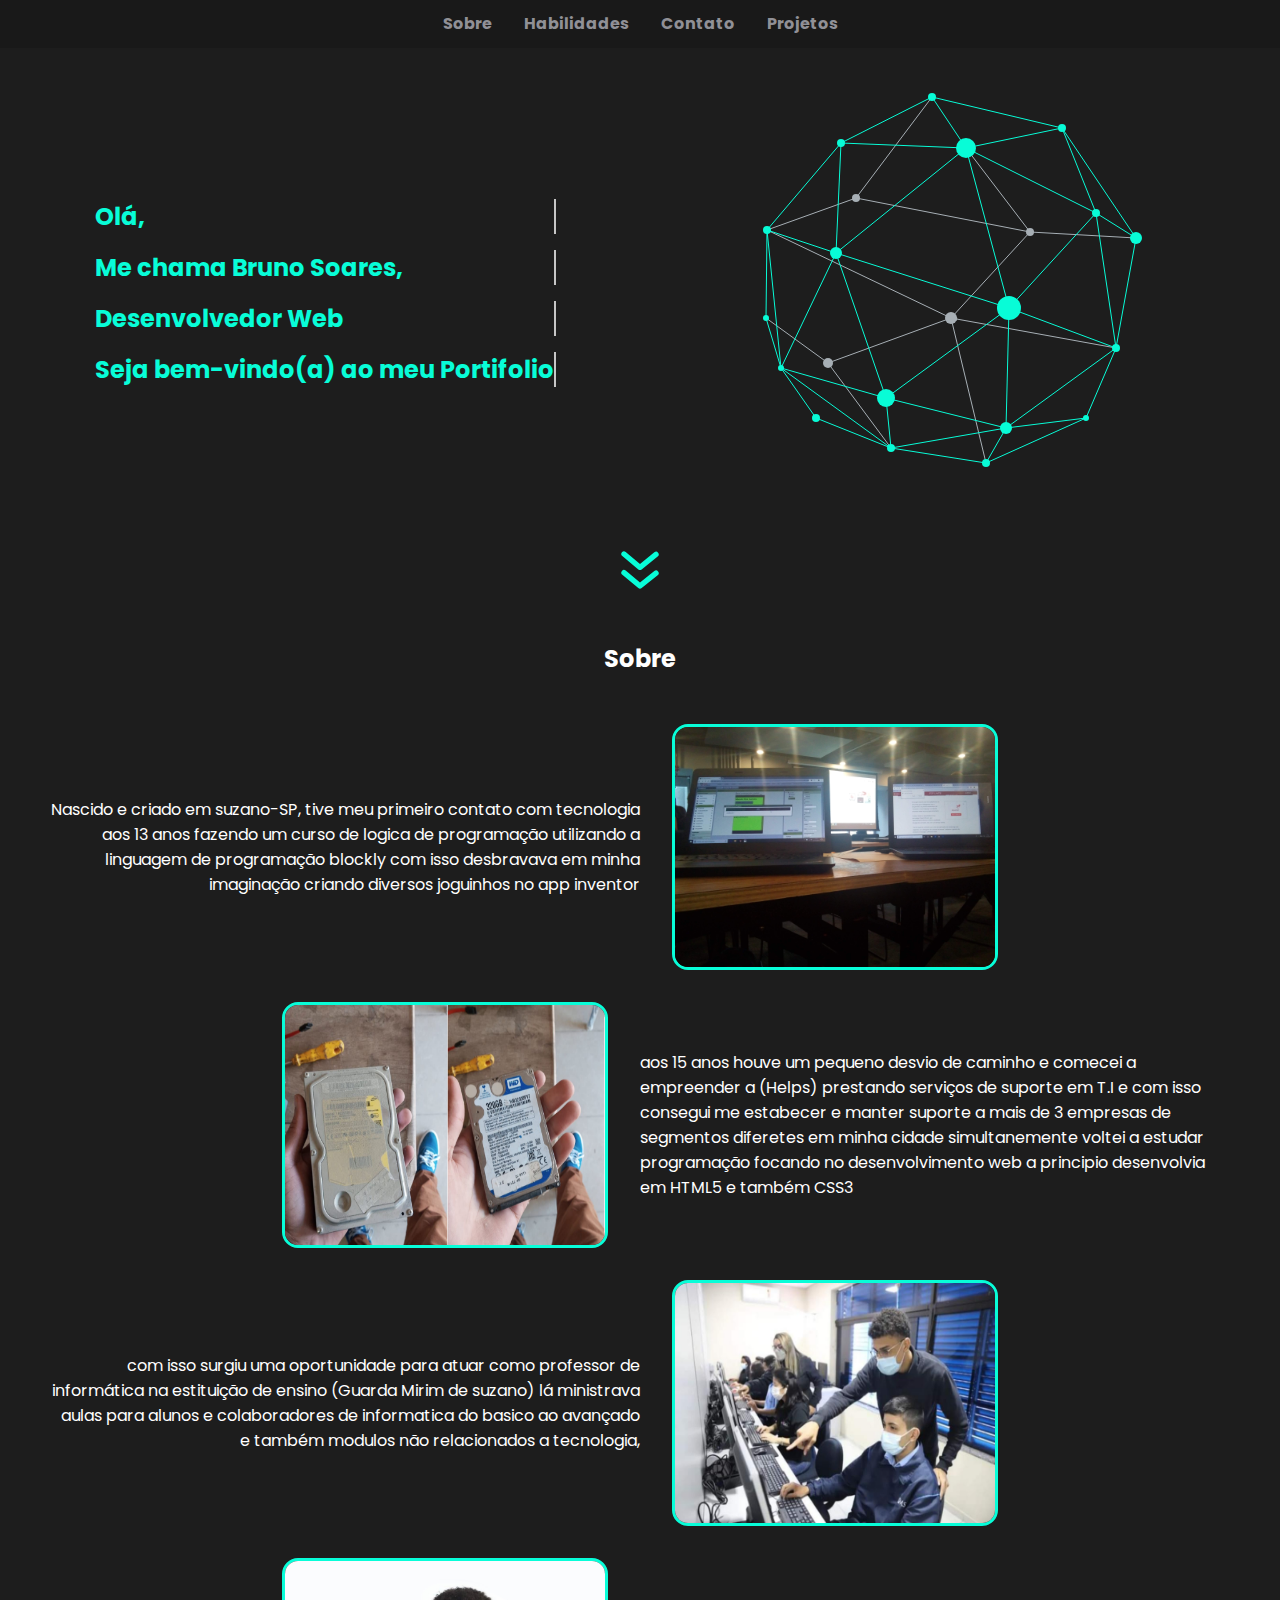
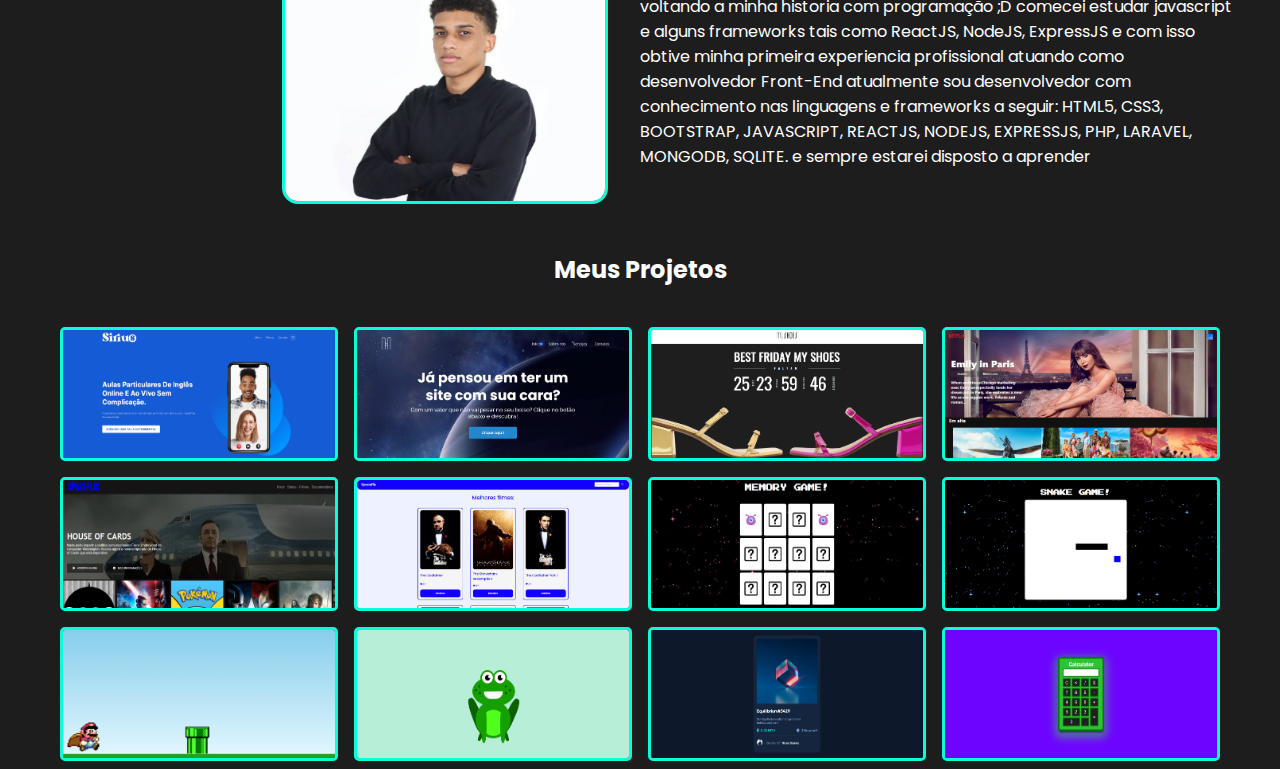
<file: index.html>
<!DOCTYPE html>
<html lang="pt-br">

<head>
  <meta charset="UTF-8">
  <meta http-equiv="X-UA-Compatible" content="IE=edge">
  <meta name="viewport" content="width=device-width, initial-scale=1.0">
  <link rel="stylesheet" href="assets/styles/style.css">
 
  <link href="https://fonts.googleapis.com/icon?family=Material+Icons" rel="stylesheet">
  <title>Portifolio - Bruno Soares</title>
  <script src="https://code.jquery.com/jquery-2.2.4.min.js"></script>
</head>

<body>
  <nav>
    <a href="">Sobre</a>
    <a href="">Habilidades</a>
    <a href="">Contato</a>
    <a href="">Projetos</a>
  </nav>
  <section>
    <!-- <canvas style="position: absolute;left:0;z-index: 0;" id="myCanvas" width="1366" height="657"></canvas> -->
    <main>
      <section class="flex-main">
        <div class="h1-style">
          <h1 class="line typing-animation">Olá,</h1>
          <h1 class="line-2 typing-animation-2"> Me chama Bruno Soares, </h1>
          <h1 class="line-3 typing-animation-3"> Desenvolvedor Web </h1>
          <h1 class="line-4 typing-animation-4"> Seja bem-vindo(a) ao meu Portifolio</h1>
        </div>
        <div class="geo">
          <div id="geo-globe">
            <canvas id="canvas"></canvas>
          </div>
        </div>
      </section>

      <div class="arrow">
        <a href="#about">
          <img src="/assets/images/svgs/arrow.svg" alt="">
        </a>
        <div>

    </main>






  </section>
  <section id="about">




    <h2>Sobre</h2>

    <div class="history-p1">
      <p>Nascido e criado em suzano-SP, tive meu primeiro contato com tecnologia aos 13 anos fazendo um curso de logica
        de programação utilizando a linguagem de programação blockly com isso desbravava em minha imaginação criando
        diversos joguinhos no app inventor </p>
        <img  id="" src="/assets/images/about/notebook-facebook.jpg" alt="">
    </div>

    <div class="history-p2">
      <img src="/assets/images/about/hd-novo.png" alt="">
      <p>aos 15 anos houve um pequeno desvio de caminho e comecei a empreender a (Helps) prestando
      serviços de suporte em T.I e com isso consegui me estabecer e manter suporte a mais de 3 empresas de segmentos
      diferetes em minha cidade simultanemente voltei a estudar programação focando no desenvolvimento web a principio
      desenvolvia em HTML5 e também CSS3 </p>
     
    </div>
   

    <div class="history-p3">
      <p>
      com isso surgiu uma oportunidade para atuar como professor de informática na estituição de ensino (Guarda Mirim de
      suzano) lá ministrava aulas para alunos e colaboradores de informatica do basico ao avançado e também modulos não
      relacionados a tecnologia,
    </p>
    <img src="/assets/images/about/ministrando-aula.png" alt="">
   
    </div>


    <div class="history-p4">
      <img src="/assets/images/about/bruno-perfil.jpg" alt="">
      <p>
      voltando a minha historia com programação ;D comecei estudar javascript e alguns frameworks tais como ReactJS,
      NodeJS, ExpressJS e com isso obtive minha primeira experiencia profissional atuando como desenvolvedor Front-End
      atualmente sou desenvolvedor com conhecimento nas linguagens e frameworks a seguir: HTML5, CSS3, BOOTSTRAP,
      JAVASCRIPT, REACTJS, NODEJS, EXPRESSJS, PHP, LARAVEL, MONGODB, SQLITE. e sempre estarei disposto a aprender
    </p>
    
  </div>
  </section>

  <section id="projects">
    <h2>Meus Projetos</h2>
    <div>
      
      <img src="/assets/images/projects/Sirius Educação - besirius.com.br.png" alt="">
      <div>
        <p></p>
      </div>

      <img src="/assets/images/projects/Helps - helpsco.netlify.app.png" alt="">
      <div>
        <p></p>
      </div>

      <img src="/assets/images/projects/MyShoes - myshoes-.png" alt="">
      <div>
        <p></p>
      </div>

      <img src="/assets/images/projects/Netflix Clone by Bruno Soares.png" alt="">
      <div>
        <p></p>
      </div>
      <img src="/assets/images/projects/SPACEFLIX - spaceflix.netlify.app.png" alt="">
      <div>
        <p></p>
      </div>

      <img src="/assets/images/projects/SpaceFlix.png" alt="">
      <div>
        <p></p>
      </div>

      <img src="/assets/images/projects/Milky Way Memory Game.png" alt="">
      <div>
        <p></p>
      </div>

      <img src="/assets/images/projects/Snake Game.png" alt="">
      <div>
        <p></p>
      </div>

      <img src="/assets/images/projects/mario bros.png" alt="">
      <div>
        <p></p>
      </div>

      <img src="/assets/images/projects/Sapinho - sapinho.netlify.app.png" alt="">
      <div>
        <p></p>
      </div>

      <img src="/assets/images/projects/NTF CARD - nft-card-preview-br.netlify.app.png" alt="">
      <div>
        <p></p>
      </div>

      <img src="/assets/images/projects/Calculator by bruno - calculator-bruno.netlify.app.png" alt="">
     <div>
        <p></p>
      </div>
      
      
  </div>
  </section>

  <script type="text/javascript" src="assets/javascript/animation.js"></script>
  <script type="text/javascript" src="assets/javascript/pointer.js"></script>
</body>

</html>
</file>
<file: assets/styles/style.css>
@import url('https://fonts.googleapis.com/css2?family=Poppins:wght@200&display=swap');
@import url('https://fonts.googleapis.com/css2?family=Lato:wght@900&display=swap');



* {
  padding: 0;
  margin: 0;
  vertical-align: baseline;
  list-style: none;
  border: 0;

  /* cursor: none !important; */
  font-family: 'Poppins', sans-serif;
}

body {

  background-color: #1D1D1D;

}

main {
  display: flex;
  flex-direction: column;
  align-items: center;
}

.arrow {
  width: 5%;
}

nav {
  font-weight: bold;
  display: flex;
  text-align: left;
  /* width: 100%; */
  justify-content: center;
  background-color: #191919;
}

nav>a {
  padding: 0 1rem 0 1rem;
  text-align: left;

  font-size: 1rem;
  color: #909096;
  line-height: 3rem;

  -o-transition: color 0.3s, background-color 0.3s;
  transition: color 0.3s, background-color 0.3s;
  text-decoration: none;
}

nav a:hover {
  color: #08FDD8;
  background-color: rgba(0, 255, 255, 0.116);
}

.flex-main {
  display: flex;
  justify-content: space-between;

}

.flex-main>.h1-style {
  display: flex;
  flex-direction: column;
  /* align-content: center; */
  justify-content: center;
  margin-right: 5rem;
}

.flex-main>.geo {
  margin-left: 5rem;
}

.line {
  border-right: 2px solid rgba(255, 255, 255, 0.75);
  color: rgba(255, 255, 255, 0.75);
  font-size: 1.5em;
  z-index: 2;
  color: #08FDD8;
  font-weight: bold;
  white-space: nowrap;
  overflow: hidden;
  /* text-align: left; */
}

.line-2 {
  margin-top: 1rem;
  border-right: 2px solid rgba(255, 255, 255, 0.75);
  color: rgba(255, 255, 255, 0.75);
  font-size: 1.5em;
  z-index: 2;
  color: #08FDD8;
  font-weight: bold;
  white-space: nowrap;
  overflow: hidden;
  /* text-align: center; */
}

.line-3 {
  margin-top: 1rem;
  border-right: 2px solid rgba(255, 255, 255, 0.75);
  color: rgba(255, 255, 255, 0.75);
  font-size: 1.5em;
  z-index: 2;
  color: #08FDD8;
  font-weight: bold;
  white-space: nowrap;
  overflow: hidden;
  /* text-align: center; */
}

.line-4 {
  margin-top: 1rem;
  border-right: 2px solid rgba(255, 255, 255, 0.75);
  color: rgba(255, 255, 255, 0.75);
  font-size: 1.5em;
  z-index: 2;
  color: #08FDD8;
  font-weight: bold;
  white-space: nowrap;
  overflow: hidden;
  /* text-align: center; */
}

.typing-animation {
  animation: animation 500ms steps(40) infinite normal, typing 1s steps(40) 1s normal both;
}

.typing-animation-2 {
  animation: animation 500ms steps(40) infinite normal, typing-2 3s steps(40) 1s normal both;
}

.typing-animation-3 {
  animation: animation 500ms steps(40) infinite normal, typing-3 4s steps(40) 1s normal both;
}

.typing-animation-4 {
  animation: animation 500ms steps(40) infinite normal, typing-4 5s steps(40) 1s normal both;
}

@keyframes typing {
  from {
    width: 0;
  }

  to {
    width: 2em;
  }
}

@keyframes typing-2 {
  from {
    width: 0;
  }

  to {
    width: 12em;
  }
}

@keyframes typing-3 {
  from {
    width: 0;
  }

  to {
    width: 10em;
  }
}

@keyframes typing-4 {
  from {
    width: 0;
  }

  to {
    width: 18em;
  }
}

@keyframes animation {
  from {
    border-right-color: #08FDD8;
  }

  to {
    border-right-color: transparent;
  }
}

#about {
  color: white;
  display: flex;
  flex-direction: column;
  align-items: center;
  margin: 2rem;
}

#about>.history-p1>img,
#about>.history-p2>img,
#about>.history-p3>img,
#about>.history-p4>img {
  width: 20rem;
  height: 15rem;
  max-width: 20rem;
  max-height: 15rem;

}

#about>.history-p1>p {

  width: 100%;
  max-width: 50%;
  text-align: right;
  display: flex;
  align-items: center;
}

#about>.history-p1>img {
  margin-left: 2rem;

  border: 3px solid #08FDD8;
  border-radius: 1rem;
}

#about>.history-p1 {
  display: flex;
  margin: 1rem;
  justify-content: flex-start;
}

#about>.history-p2>p {

  width: 100%;
  max-width: 50%;
  text-align: left;
  display: flex;
  align-items: center;
  margin-left: 2rem;
}

#about>.history-p2>img {
  margin-left: 2rem;

  border: 3px solid #08FDD8;
  border-radius: 1rem;
}

#about>.history-p2 {
  display: flex;
  margin: 1rem;
  justify-content: flex-end;
}

#about>.history-p3>p {

  width: 100%;
  max-width: 50%;
  text-align: right;
  display: flex;
  align-items: center;
}

#about>.history-p3>img {
  margin-left: 2rem;

  border: 3px solid #08FDD8;
  border-radius: 1rem;
}

#about>.history-p3 {
  display: flex;
  margin: 1rem;
  justify-content: flex-start;
}

#about>.history-p4>p {

  width: 100%;
  max-width: 50%;
  text-align: left;
  display: flex;
  align-items: center;
  margin-left: 2rem;
}

#about>.history-p4>img {
  margin-left: 2rem;

  border: 3px solid #08FDD8;
  border-radius: 1rem;
}

#about>.history-p4 {
  display: flex;
  margin: 1rem;
  justify-content: flex-end;
}

#projects {

  color: white;
  display: flex;
  flex-direction: column;
  align-items: center;

}

#projects h2,
#about h2{
  margin-bottom: 2rem;
}

#projects>div {
  display: flex;
  align-items: center;
  flex-wrap: wrap;
  justify-content: center;



}

#projects>div>img{
  margin: 0.5rem;
  width: 17rem;
  height: 8rem;
  position: relative;
  border: 3px solid #08FDD8;
  border-radius: 5px;
}
#projects>div>div{
  position: relative;
}
#projects>div>div>p{

  position: absolute;
  width: 277px;
  margin: 1rem;
  height: 128px;
  bottom: -5rem;
  
  right: -8px;
  color: white;
  border-radius: 5px;
  background-color: rgb(8 253 216 / 45%);
  opacity: 0;
  cursor: pointer;
}

#projects>div>div>p:hover{
  opacity: 1;
  z-index: 1;
}
</file>
